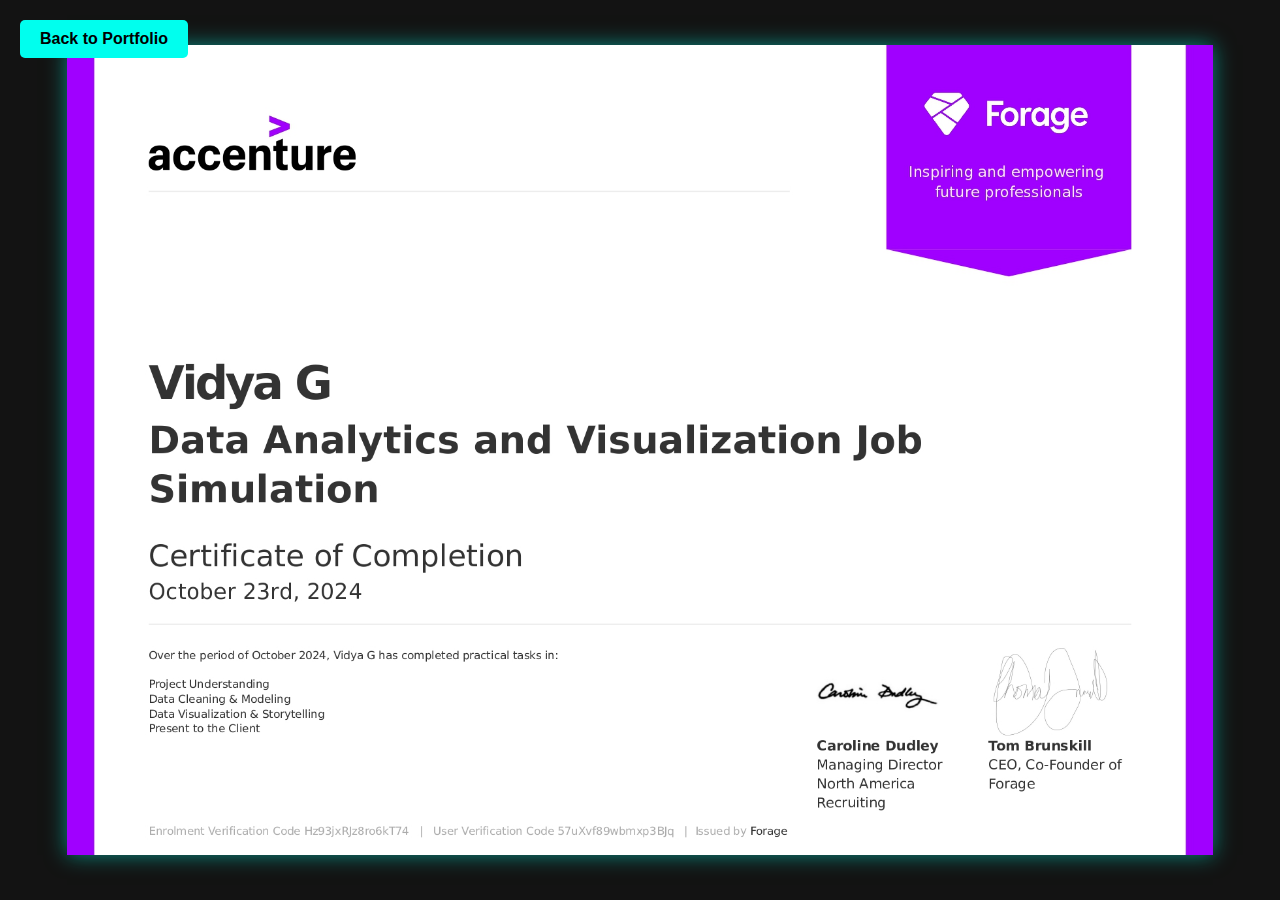
<file: accenture-certificate.html>
<!DOCTYPE html>
<html lang="en">
<head>
    <meta charset="UTF-8">
    <meta name="viewport" content="width=device-width, initial-scale=1.0">
    <title>Accenture Certificate</title>
    <style>
        body {
            margin: 0;
            padding: 0;
            display: flex;
            justify-content: center;
            align-items: center;
            min-height: 100vh;
            background-color: #131313;
        }
        img {
            max-width: 90%;
            max-height: 90vh;
            box-shadow: 0 0 20px rgba(0, 255, 238, 0.5);
        }
        .back-btn {
            position: fixed;
            top: 20px;
            left: 20px;
            padding: 10px 20px;
            background-color: #00ffee;
            color: black;
            text-decoration: none;
            border-radius: 5px;
            font-family: Arial, sans-serif;
            font-weight: bold;
        }
    </style>
</head>
<body>
    <a href="index.html" class="back-btn">Back to Portfolio</a>
    <img src="accenture certificate.jpg" alt="Accenture Certificate">
</body>
</html>
</file>
